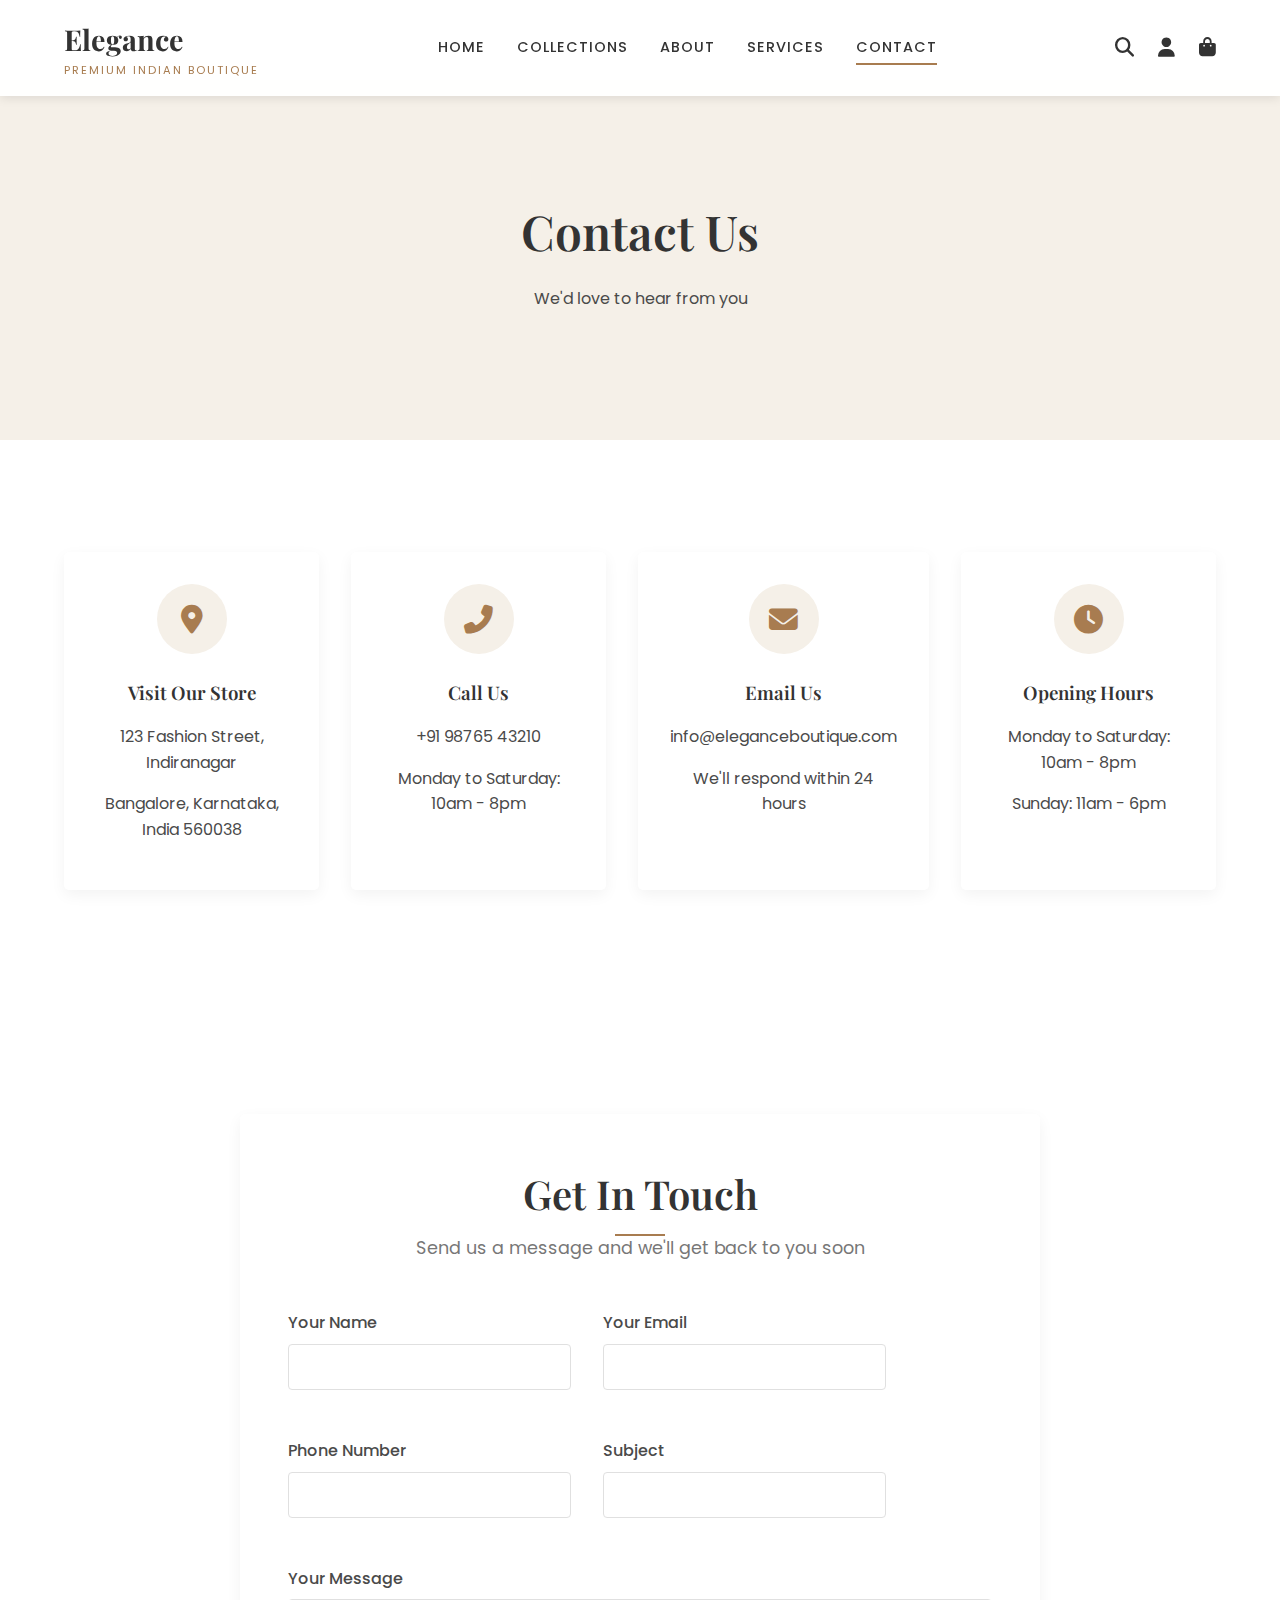
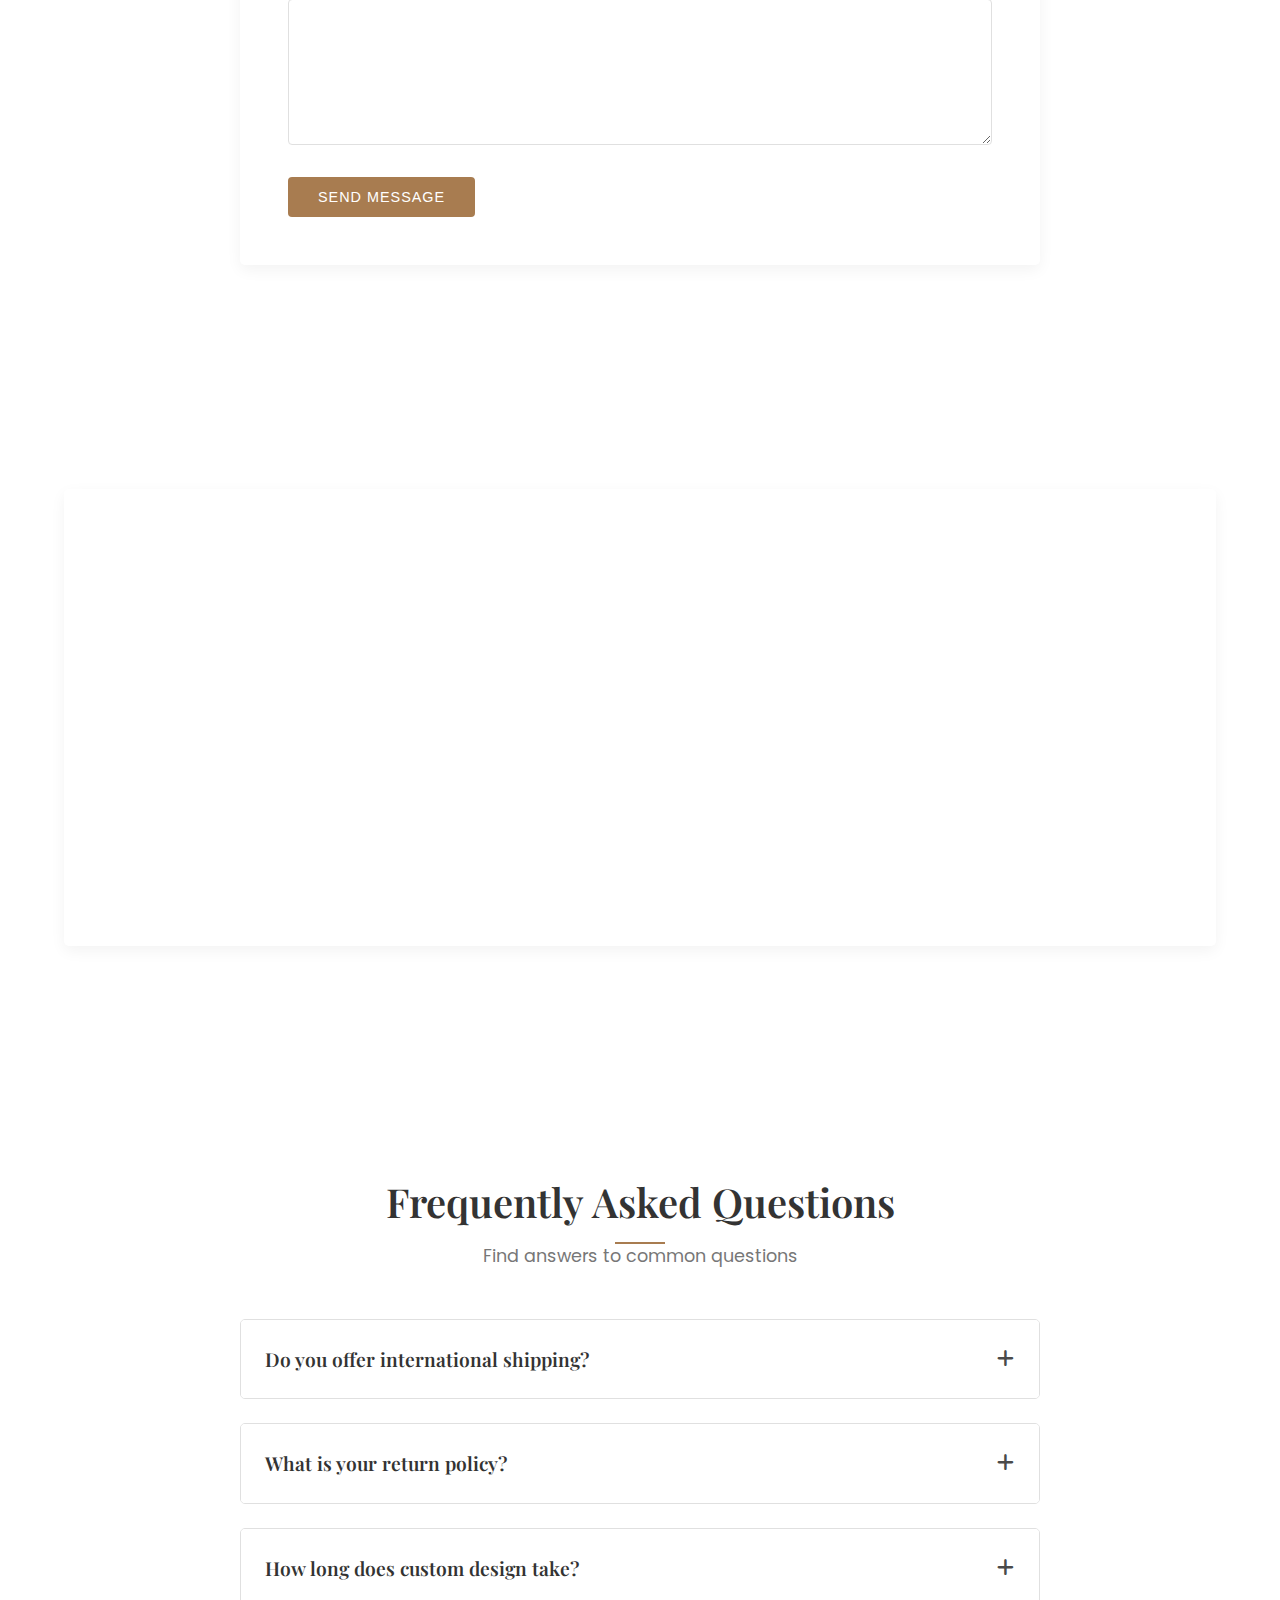
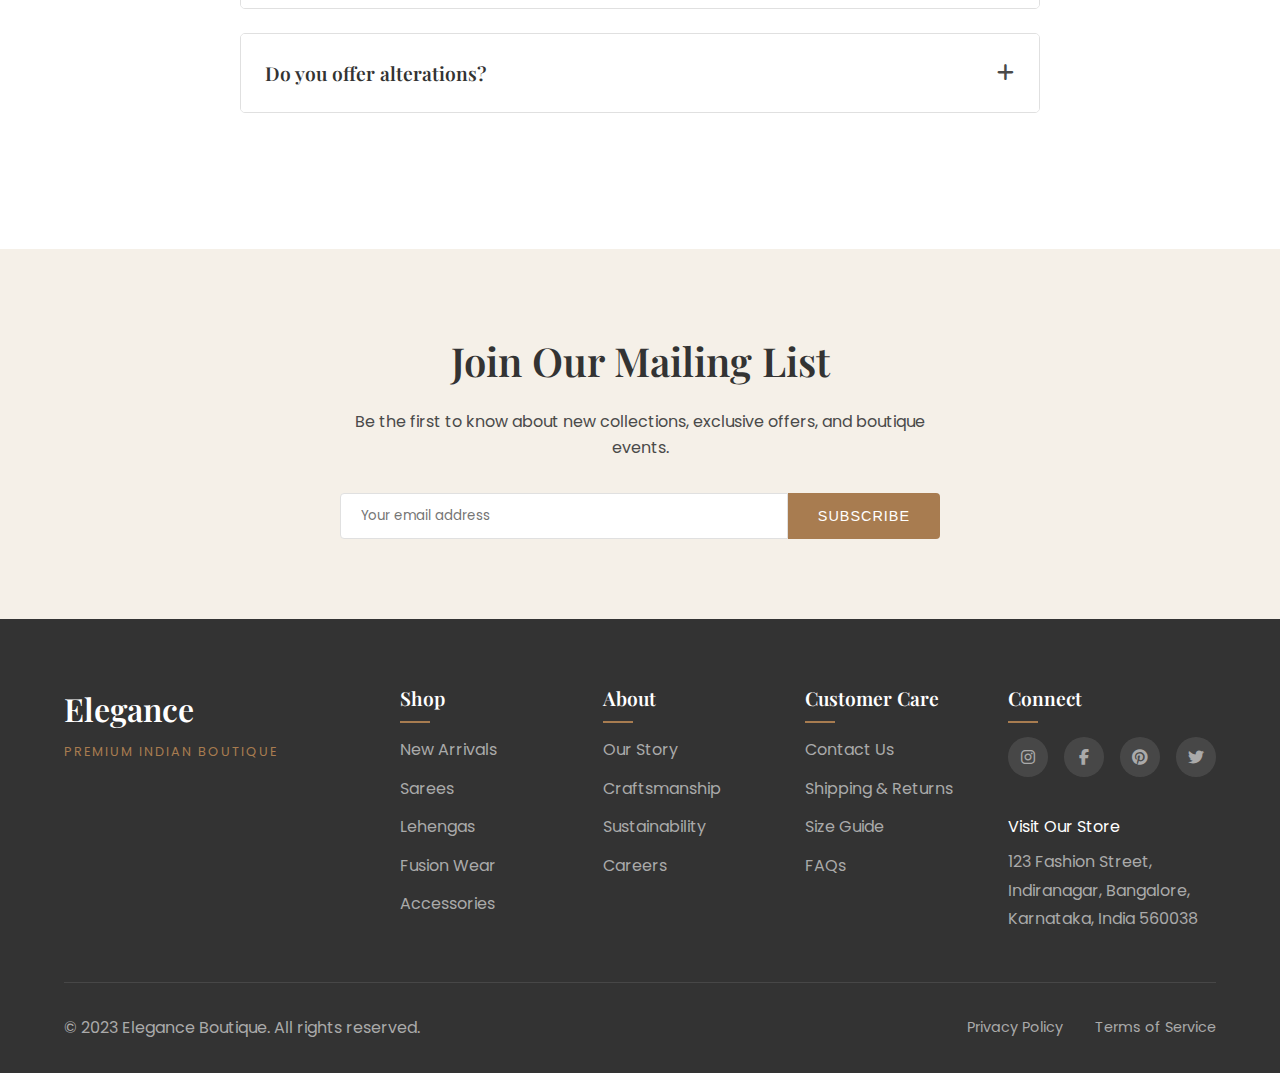
<file: contact.html>
<!DOCTYPE html>
<html lang="en">
<head>
    <meta charset="UTF-8">
    <meta name="viewport" content="width=device-width, initial-scale=1.0">
    <title>Contact Us - Elegance Boutique</title>
    <link rel="stylesheet" href="styles.css">
    <link rel="preconnect" href="https://fonts.googleapis.com">
    <link rel="preconnect" href="https://fonts.gstatic.com" crossorigin>
    <link href="https://fonts.googleapis.com/css2?family=Playfair+Display:wght@400;500;600;700&family=Poppins:wght@300;400;500;600&display=swap" rel="stylesheet">
    <link rel="stylesheet" href="https://cdnjs.cloudflare.com/ajax/libs/font-awesome/6.4.0/css/all.min.css">
</head>
<body>
    <div class="preloader">
        <div class="loader"></div>
    </div>

    <header>
        <nav>
            <div class="logo">
                <h1>Elegance</h1>
                <p>PREMIUM INDIAN BOUTIQUE</p>
            </div>
            <div class="nav-links">
                <a href="index.html">Home</a>
                <a href="collections.html">Collections</a>
                <a href="about.html">About</a>
                <a href="services.html">Services</a>
                <a href="contact.html" class="active">Contact</a>
            </div>
            <div class="nav-icons">
                <a href="#search"><i class="fas fa-search"></i></a>
                <a href="login.html"><i class="fas fa-user"></i></a>
                <a href="cart.html"><i class="fas fa-shopping-bag"></i></a>
                <div class="mobile-menu-btn">
                    <i class="fas fa-bars"></i>
                </div>
            </div>
        </nav>
    </header>

    <section class="page-header">
        <div class="page-header-content">
            <h1>Contact Us</h1>
            <p>We'd love to hear from you</p>
        </div>
    </section>

    <section class="contact-info">
        <div class="container">
            <div class="contact-grid">
                <div class="contact-card">
                    <div class="contact-icon">
                        <i class="fas fa-map-marker-alt"></i>
                    </div>
                    <h3>Visit Our Store</h3>
                    <p>123 Fashion Street, Indiranagar</p>
                    <p>Bangalore, Karnataka, India 560038</p>
                </div>
                <div class="contact-card">
                    <div class="contact-icon">
                        <i class="fas fa-phone-alt"></i>
                    </div>
                    <h3>Call Us</h3>
                    <p>+91 98765 43210</p>
                    <p>Monday to Saturday: 10am - 8pm</p>
                </div>
                <div class="contact-card">
                    <div class="contact-icon">
                        <i class="fas fa-envelope"></i>
                    </div>
                    <h3>Email Us</h3>
                    <p>info@eleganceboutique.com</p>
                    <p>We'll respond within 24 hours</p>
                </div>
                <div class="contact-card">
                    <div class="contact-icon">
                        <i class="fas fa-clock"></i>
                    </div>
                    <h3>Opening Hours</h3>
                    <p>Monday to Saturday: 10am - 8pm</p>
                    <p>Sunday: 11am - 6pm</p>
                </div>
            </div>
        </div>
    </section>

    <section class="contact-form-section">
        <div class="container">
            <div class="contact-form-container">
                <div class="section-header">
                    <h2>Get In Touch</h2>
                    <p>Send us a message and we'll get back to you soon</p>
                </div>
                <form class="contact-form">
                    <div class="form-row">
                        <div class="form-group">
                            <label for="name">Your Name</label>
                            <input type="text" id="name" name="name" required>
                        </div>
                        <div class="form-group">
                            <label for="email">Your Email</label>
                            <input type="email" id="email" name="email" required>
                        </div>
                    </div>
                    <div class="form-row">
                        <div class="form-group">
                            <label for="phone">Phone Number</label>
                            <input type="tel" id="phone" name="phone">
                        </div>
                        <div class="form-group">
                            <label for="subject">Subject</label>
                            <input type="text" id="subject" name="subject">
                        </div>
                    </div>
                    <div class="form-group">
                        <label for="message">Your Message</label>
                        <textarea id="message" name="message" rows="6" required></textarea>
                    </div>
                    <button type="submit" class="btn primary-btn">Send Message</button>
                </form>
            </div>
        </div>
    </section>

    <section class="map-section">
        <div class="container">
            <div class="map-container">
                <iframe src="https://www.google.com/maps/embed?pb=!1m18!1m12!1m3!1d3887.9932971231426!2d77.63758841482186!3d12.970465990855802!2m3!1f0!2f0!3f0!3m2!1i1024!2i768!4f13.1!3m3!1m2!1s0x3bae16939aaaaaab%3A0x81d799ab159ddf87!2sIndiranagar%2C%20Bengaluru%2C%20Karnataka!5e0!3m2!1sen!2sin!4v1628500929619!5m2!1sen!2sin" width="100%" height="450" style="border:0;" allowfullscreen="" loading="lazy"></iframe>
            </div>
        </div>
    </section>

    <section class="faq-section">
        <div class="container">
            <div class="section-header">
                <h2>Frequently Asked Questions</h2>
                <p>Find answers to common questions</p>
            </div>
            <div class="faq-container">
                <div class="faq-item">
                    <div class="faq-question">
                        <h3>Do you offer international shipping?</h3>
                        <span class="faq-toggle"><i class="fas fa-plus"></i></span>
                    </div>
                    <div class="faq-answer">
                        <p>Yes, we offer international shipping to most countries. Shipping costs and delivery times vary depending on the destination. Please contact us for specific details about shipping to your country.</p>
                    </div>
                </div>
                <div class="faq-item">
                    <div class="faq-question">
                        <h3>What is your return policy?</h3>
                        <span class="faq-toggle"><i class="fas fa-plus"></i></span>
                    </div>
                    <div class="faq-answer">
                        <p>We accept returns within 7 days of delivery for unworn items in their original packaging. Custom-made items cannot be returned unless there is a manufacturing defect. Please contact our customer service team to initiate a return.</p>
                    </div>
                </div>
                <div class="faq-item">
                    <div class="faq-question">
                        <h3>How long does custom design take?</h3>
                        <span class="faq-toggle"><i class="fas fa-plus"></i></span>
                    </div>
                    <div class="faq-answer">
                        <p>Custom designs typically take 4-6 weeks from consultation to delivery, depending on the complexity of the design and current workload. For bridal orders, we recommend starting the process at least 3 months before your event.</p>
                    </div>
                </div>
                <div class="faq-item">
                    <div class="faq-question">
                        <h3>Do you offer alterations?</h3>
                        <span class="faq-toggle"><i class="fas fa-plus"></i></span>
                    </div>
                    <div class="faq-answer">
                        <p>Yes, we offer alterations for all items purchased from our boutique. Basic alterations are complimentary, while more extensive modifications may incur additional charges.</p>
                    </div>
                </div>
            </div>
        </div>
    </section>

    <section id="newsletter">
        <div class="newsletter-content">
            <h2>Join Our Mailing List</h2>
            <p>Be the first to know about new collections, exclusive offers, and boutique events.</p>
            <form class="newsletter-form">
                <input type="email" placeholder="Your email address" required>
                <button type="submit" class="btn primary-btn">Subscribe</button>
            </form>
        </div>
    </section>

    <footer>
        <div class="footer-content">
            <div class="footer-logo">
                <h2>Elegance</h2>
                <p>PREMIUM INDIAN BOUTIQUE</p>
            </div>
            <div class="footer-links">
                <div class="footer-column">
                    <h3>Shop</h3>
                    <a href="collections.html">New Arrivals</a>
                    <a href="collections.html">Sarees</a>
                    <a href="collections.html">Lehengas</a>
                    <a href="collections.html">Fusion Wear</a>
                    <a href="collections.html">Accessories</a>
                </div>
                <div class="footer-column">
                    <h3>About</h3>
                    <a href="about.html">Our Story</a>
                    <a href="about.html">Craftsmanship</a>
                    <a href="about.html">Sustainability</a>
                    <a href="about.html">Careers</a>
                </div>
                <div class="footer-column">
                    <h3>Customer Care</h3>
                    <a href="contact.html">Contact Us</a>
                    <a href="#">Shipping & Returns</a>
                    <a href="#">Size Guide</a>
                    <a href="#">FAQs</a>
                </div>
                <div class="footer-column">
                    <h3>Connect</h3>
                    <div class="social-icons">
                        <a href="#"><i class="fab fa-instagram"></i></a>
                        <a href="#"><i class="fab fa-facebook-f"></i></a>
                        <a href="#"><i class="fab fa-pinterest"></i></a>
                        <a href="#"><i class="fab fa-twitter"></i></a>
                    </div>
                    <p>Visit Our Store</p>
                    <address>
                        123 Fashion Street, <br>
                        Indiranagar, Bangalore, <br>
                        Karnataka, India 560038
                    </address>
                </div>
            </div>
        </div>
        <div class="footer-bottom">
            <p>&copy; 2023 Elegance Boutique. All rights reserved.</p>
            <div class="footer-bottom-links">
                <a href="#">Privacy Policy</a>
                <a href="#">Terms of Service</a>
            </div>
        </div>
    </footer>

    <script src="script.js"></script>
    <script>
        // Add cart count badge to shopping bag icon
        document.addEventListener('DOMContentLoaded', function() {
            // Add cart count badge to shopping bag icon in navigation
            const shoppingBagIcon = document.querySelector('.nav-icons a[href="cart.html"]');
            if (shoppingBagIcon) {
                const cartCountBadge = document.createElement('span');
                cartCountBadge.className = 'cart-count';
                shoppingBagIcon.style.position = 'relative';
                shoppingBagIcon.appendChild(cartCountBadge);
                
                // Get cart from localStorage
                let cart = [];
                if (localStorage.getItem('eleganceCart')) {
                    cart = JSON.parse(localStorage.getItem('eleganceCart'));
                    
                    // Calculate total items in cart
                    const cartCount = cart.reduce((total, item) => total + item.quantity, 0);
                    
                    // Update cart count badge
                    cartCountBadge.textContent = cartCount;
                    
                    if (cartCount > 0) {
                        cartCountBadge.classList.add('show');
                    }
                }
            }
        });
    </script>
</body>
</html>
</file>
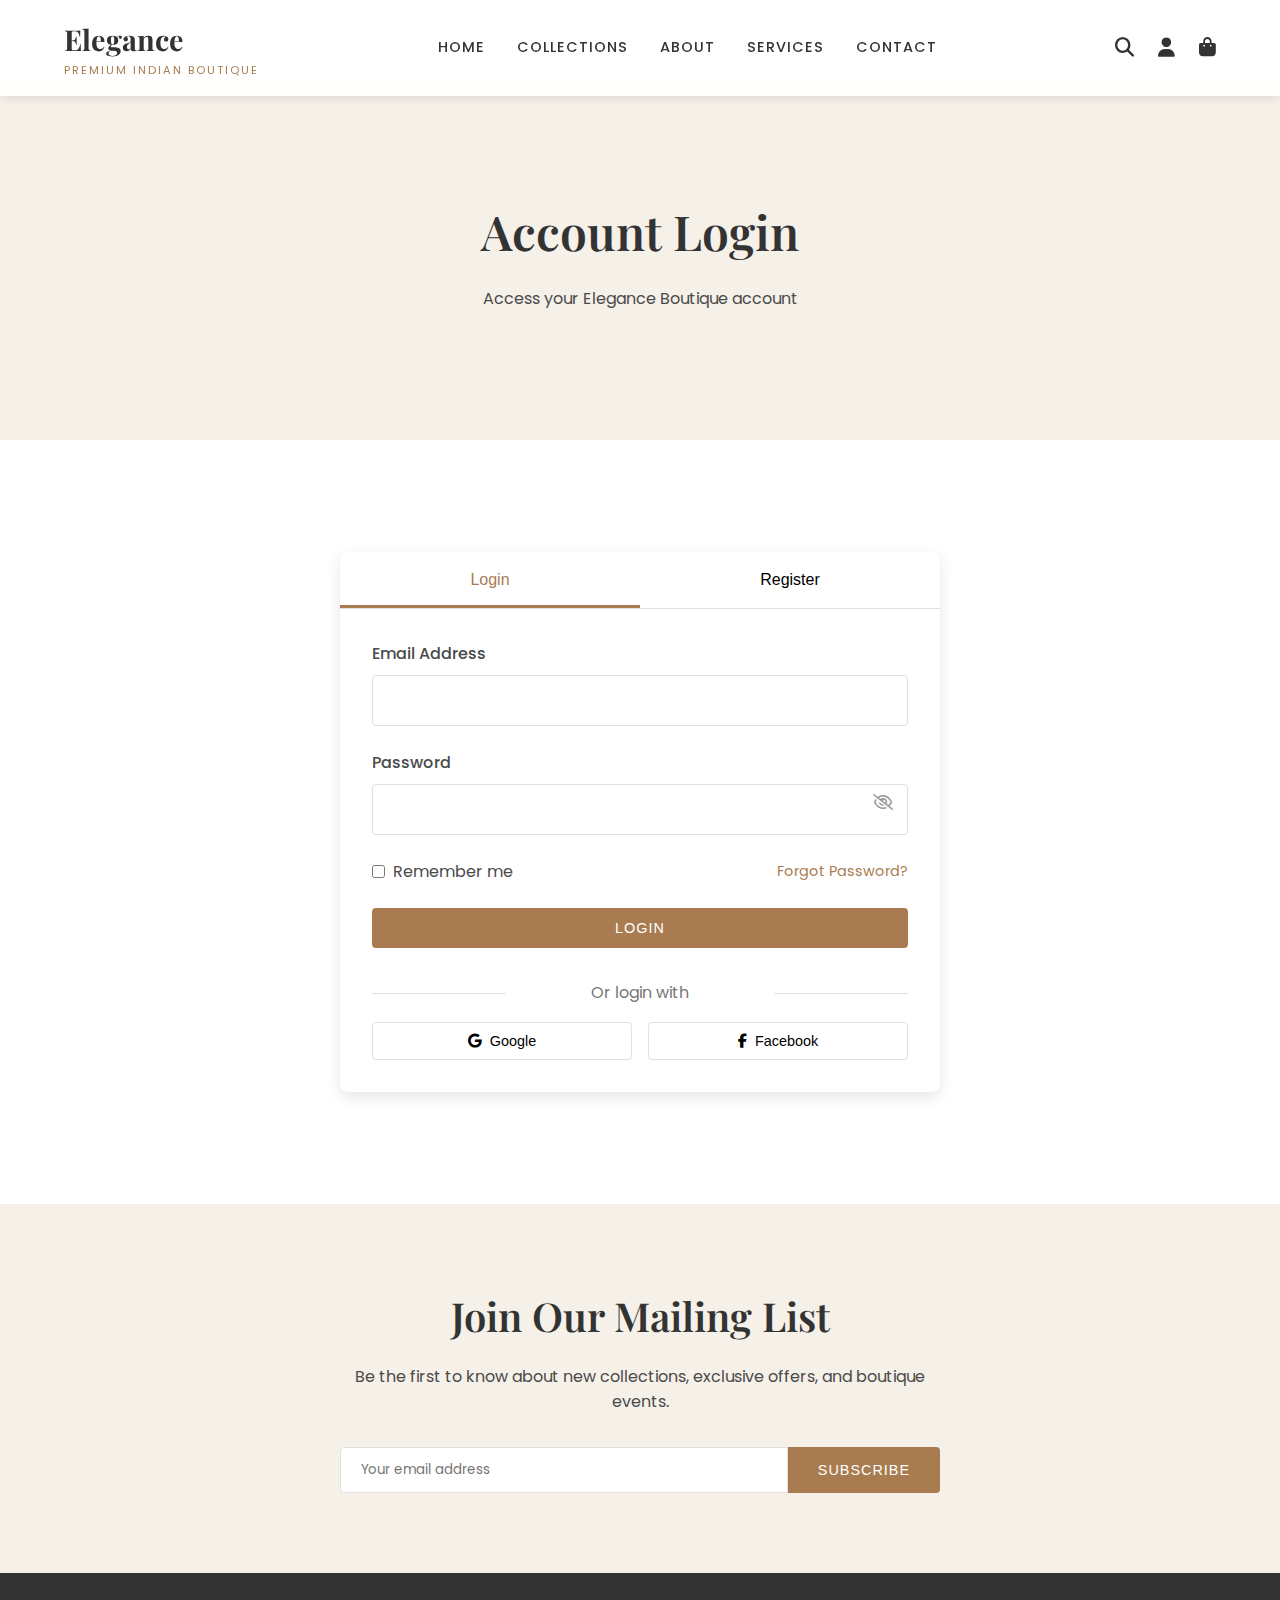
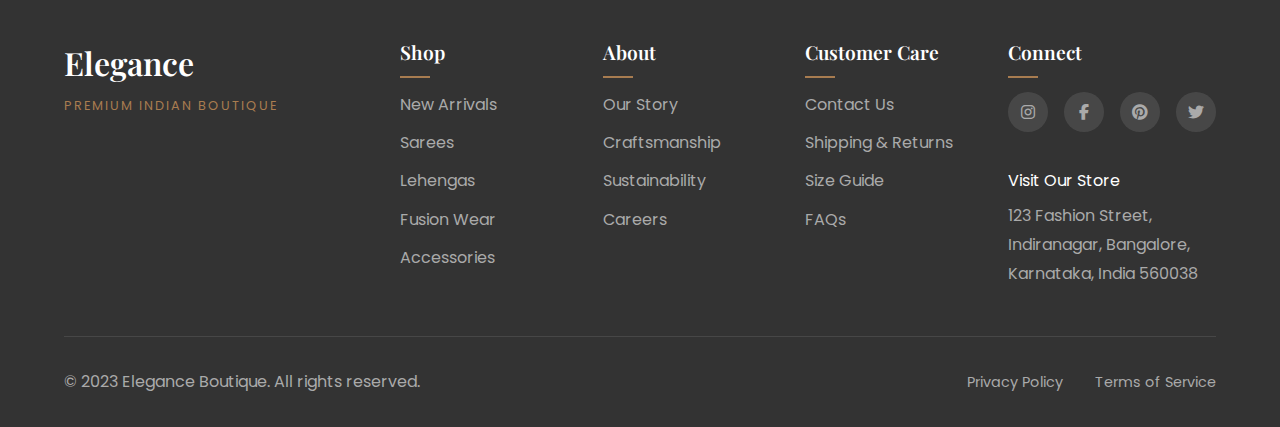
<file: login.html>
<!DOCTYPE html>
<html lang="en">
<head>
    <meta charset="UTF-8">
    <meta name="viewport" content="width=device-width, initial-scale=1.0">
    <title>Login - Elegance Boutique</title>
    <link rel="stylesheet" href="styles.css">
    <link rel="preconnect" href="https://fonts.googleapis.com">
    <link rel="preconnect" href="https://fonts.gstatic.com" crossorigin>
    <link href="https://fonts.googleapis.com/css2?family=Playfair+Display:wght@400;500;600;700&family=Poppins:wght@300;400;500;600&display=swap" rel="stylesheet">
    <link rel="stylesheet" href="https://cdnjs.cloudflare.com/ajax/libs/font-awesome/6.4.0/css/all.min.css">
</head>
<body>
    <div class="preloader">
        <div class="loader"></div>
    </div>

    <header>
        <nav>
            <div class="logo">
                <h1>Elegance</h1>
                <p>PREMIUM INDIAN BOUTIQUE</p>
            </div>
            <div class="nav-links">
                <a href="index.html">Home</a>
                <a href="collections.html">Collections</a>
                <a href="about.html">About</a>
                <a href="services.html">Services</a>
                <a href="contact.html">Contact</a>
            </div>
            <div class="nav-icons">
                <a href="#search"><i class="fas fa-search"></i></a>
                <a href="login.html" class="active"><i class="fas fa-user"></i></a>
                <a href="cart.html"><i class="fas fa-shopping-bag"></i></a>
                <div class="mobile-menu-btn">
                    <i class="fas fa-bars"></i>
                </div>
            </div>
        </nav>
    </header>

    <section class="page-header">
        <div class="page-header-content">
            <h1>Account Login</h1>
            <p>Access your Elegance Boutique account</p>
        </div>
    </section>

    <section class="login-section">
        <div class="container">
            <div class="auth-container">
                <div class="auth-tabs">
                    <button class="auth-tab active" data-tab="login">Login</button>
                    <button class="auth-tab" data-tab="register">Register</button>
                </div>

                <div class="auth-form-container">
                    <!-- Login Form -->
                    <form id="login-form" class="auth-form active">
                        <div class="form-group">
                            <label for="login-email">Email Address</label>
                            <input type="email" id="login-email" name="email" required>
                        </div>
                        <div class="form-group">
                            <label for="login-password">Password</label>
                            <input type="password" id="login-password" name="password" required>
                            <div class="password-toggle">
                                <i class="far fa-eye-slash"></i>
                            </div>
                        </div>
                        <div class="form-row remember-forgot">
                            <div class="remember-me">
                                <input type="checkbox" id="remember" name="remember">
                                <label for="remember">Remember me</label>
                            </div>
                            <a href="#" class="forgot-password">Forgot Password?</a>
                        </div>
                        <button type="submit" class="btn primary-btn full-width">Login</button>
                        <div class="social-login">
                            <p>Or login with</p>
                            <div class="social-login-buttons">
                                <button type="button" class="social-btn google">
                                    <i class="fab fa-google"></i> Google
                                </button>
                                <button type="button" class="social-btn facebook">
                                    <i class="fab fa-facebook-f"></i> Facebook
                                </button>
                            </div>
                        </div>
                    </form>

                    <!-- Register Form -->
                    <form id="register-form" class="auth-form">
                        <div class="form-group">
                            <label for="register-name">Full Name</label>
                            <input type="text" id="register-name" name="name" required>
                        </div>
                        <div class="form-group">
                            <label for="register-email">Email Address</label>
                            <input type="email" id="register-email" name="email" required>
                        </div>
                        <div class="form-group">
                            <label for="register-phone">Phone Number</label>
                            <input type="tel" id="register-phone" name="phone" required>
                        </div>
                        <div class="form-group">
                            <label for="register-password">Password</label>
                            <input type="password" id="register-password" name="password" required>
                            <div class="password-toggle">
                                <i class="far fa-eye-slash"></i>
                            </div>
                        </div>
                        <div class="form-group">
                            <label for="register-confirm-password">Confirm Password</label>
                            <input type="password" id="register-confirm-password" name="confirm-password" required>
                            <div class="password-toggle">
                                <i class="far fa-eye-slash"></i>
                            </div>
                        </div>
                        <div class="form-row terms-privacy">
                            <input type="checkbox" id="terms" name="terms" required>
                            <label for="terms">I agree to the <a href="#">Terms & Conditions</a> and <a href="#">Privacy Policy</a></label>
                        </div>
                        <button type="submit" class="btn primary-btn full-width">Create Account</button>
                    </form>
                </div>
            </div>
        </div>
    </section>

    <section id="newsletter">
        <div class="newsletter-content">
            <h2>Join Our Mailing List</h2>
            <p>Be the first to know about new collections, exclusive offers, and boutique events.</p>
            <form class="newsletter-form">
                <input type="email" placeholder="Your email address" required>
                <button type="submit" class="btn primary-btn">Subscribe</button>
            </form>
        </div>
    </section>

    <footer>
        <div class="footer-content">
            <div class="footer-logo">
                <h2>Elegance</h2>
                <p>PREMIUM INDIAN BOUTIQUE</p>
            </div>
            <div class="footer-links">
                <div class="footer-column">
                    <h3>Shop</h3>
                    <a href="collections.html">New Arrivals</a>
                    <a href="collections.html">Sarees</a>
                    <a href="collections.html">Lehengas</a>
                    <a href="collections.html">Fusion Wear</a>
                    <a href="collections.html">Accessories</a>
                </div>
                <div class="footer-column">
                    <h3>About</h3>
                    <a href="about.html">Our Story</a>
                    <a href="about.html">Craftsmanship</a>
                    <a href="about.html">Sustainability</a>
                    <a href="about.html">Careers</a>
                </div>
                <div class="footer-column">
                    <h3>Customer Care</h3>
                    <a href="contact.html">Contact Us</a>
                    <a href="#">Shipping & Returns</a>
                    <a href="#">Size Guide</a>
                    <a href="#">FAQs</a>
                </div>
                <div class="footer-column">
                    <h3>Connect</h3>
                    <div class="social-icons">
                        <a href="#"><i class="fab fa-instagram"></i></a>
                        <a href="#"><i class="fab fa-facebook-f"></i></a>
                        <a href="#"><i class="fab fa-pinterest"></i></a>
                        <a href="#"><i class="fab fa-twitter"></i></a>
                    </div>
                    <p>Visit Our Store</p>
                    <address>
                        123 Fashion Street, <br>
                        Indiranagar, Bangalore, <br>
                        Karnataka, India 560038
                    </address>
                </div>
            </div>
        </div>
        <div class="footer-bottom">
            <p>&copy; 2023 Elegance Boutique. All rights reserved.</p>
            <div class="footer-bottom-links">
                <a href="#">Privacy Policy</a>
                <a href="#">Terms of Service</a>
            </div>
        </div>
    </footer>

    <script src="script.js"></script>
    <script>
        // Add cart count badge to shopping bag icon
        document.addEventListener('DOMContentLoaded', function() {
            // Add cart count badge to shopping bag icon in navigation
            const shoppingBagIcon = document.querySelector('.nav-icons a[href="cart.html"]');
            if (shoppingBagIcon) {
                const cartCountBadge = document.createElement('span');
                cartCountBadge.className = 'cart-count';
                shoppingBagIcon.style.position = 'relative';
                shoppingBagIcon.appendChild(cartCountBadge);
                
                // Get cart from localStorage
                let cart = [];
                if (localStorage.getItem('eleganceCart')) {
                    cart = JSON.parse(localStorage.getItem('eleganceCart'));
                    
                    // Calculate total items in cart
                    const cartCount = cart.reduce((total, item) => total + item.quantity, 0);
                    
                    // Update cart count badge
                    cartCountBadge.textContent = cartCount;
                    
                    if (cartCount > 0) {
                        cartCountBadge.classList.add('show');
                    }
                }
            }

            // Toggle between login and register forms
            const authTabs = document.querySelectorAll('.auth-tab');
            const authForms = document.querySelectorAll('.auth-form');

            authTabs.forEach(tab => {
                tab.addEventListener('click', function() {
                    // Remove active class from all tabs
                    authTabs.forEach(t => t.classList.remove('active'));
                    // Add active class to clicked tab
                    this.classList.add('active');
                    
                    // Hide all forms
                    authForms.forEach(form => form.classList.remove('active'));
                    
                    // Show the form corresponding to the clicked tab
                    const tabId = this.getAttribute('data-tab');
                    document.getElementById(`${tabId}-form`).classList.add('active');
                });
            });

            // Toggle password visibility
            const passwordToggles = document.querySelectorAll('.password-toggle');
            
            passwordToggles.forEach(toggle => {
                toggle.addEventListener('click', function() {
                    const passwordField = this.previousElementSibling;
                    const icon = this.querySelector('i');
                    
                    if (passwordField.type === 'password') {
                        passwordField.type = 'text';
                        icon.classList.remove('fa-eye-slash');
                        icon.classList.add('fa-eye');
                    } else {
                        passwordField.type = 'password';
                        icon.classList.remove('fa-eye');
                        icon.classList.add('fa-eye-slash');
                    }
                });
            });

            // Form submission handling (for demo purposes)
            const loginForm = document.getElementById('login-form');
            const registerForm = document.getElementById('register-form');
            
            loginForm.addEventListener('submit', function(e) {
                e.preventDefault();
                const email = document.getElementById('login-email').value;
                const password = document.getElementById('login-password').value;
                
                // In a real application, you would send this data to a server
                console.log('Login attempt:', { email, password });
                
                // For demo, store in localStorage to simulate login
                localStorage.setItem('eleganceUser', JSON.stringify({ email, isLoggedIn: true }));
                
                // Show success message
                alert('Login successful!');
                
                // Redirect to account page or home
                // window.location.href = 'index.html';
            });
            
            registerForm.addEventListener('submit', function(e) {
                e.preventDefault();
                const name = document.getElementById('register-name').value;
                const email = document.getElementById('register-email').value;
                const phone = document.getElementById('register-phone').value;
                const password = document.getElementById('register-password').value;
                const confirmPassword = document.getElementById('register-confirm-password').value;
                
                // Validate passwords match
                if (password !== confirmPassword) {
                    alert('Passwords do not match!');
                    return;
                }
                
                // In a real application, you would send this data to a server
                console.log('Registration attempt:', { name, email, phone, password });
                
                // For demo, store in localStorage
                localStorage.setItem('eleganceUser', JSON.stringify({ 
                    name, 
                    email, 
                    phone, 
                    isLoggedIn: true 
                }));
                
                // Show success message
                alert('Registration successful!');
                
                // Redirect to account page or home
                // window.location.href = 'index.html';
            });
        });
    </script>
</body>
</html>
</file>
<file: styles.css>
/* Base Styles */
:root {
    --primary-color: #a87c50;
    --secondary-color: #f5f0e8;
    --dark-color: #333333;
    --light-color: #ffffff;
    --text-color: #4a4a4a;
    --border-color: #e0e0e0;
    --accent-color: #d4af7a;
    --error-color: #e74c3c;
    --success-color: #2ecc71;
}

* {
    margin: 0;
    padding: 0;
    box-sizing: border-box;
}

body {
    font-family: 'Poppins', sans-serif;
    color: var(--text-color);
    line-height: 1.6;
    background-color: var(--light-color);
    overflow-x: hidden;
}

h1, h2, h3, h4, h5, h6 {
    font-family: 'Playfair Display', serif;
    font-weight: 600;
    color: var(--dark-color);
    margin-bottom: 1rem;
}

p {
    margin-bottom: 1rem;
}

a {
    text-decoration: none;
    color: var(--dark-color);
    transition: color 0.3s ease;
}

a:hover {
    color: var(--primary-color);
}

img {
    max-width: 100%;
    height: auto;
    display: block;
}

.container {
    width: 90%;
    max-width: 1200px;
    margin: 0 auto;
    padding: 2rem 0;
}

.section-header {
    text-align: center;
    margin-bottom: 3rem;
}

.section-header h2 {
    font-size: 2.5rem;
    margin-bottom: 0.5rem;
    position: relative;
    display: inline-block;
}

.section-header h2:after {
    content: '';
    position: absolute;
    bottom: -10px;
    left: 50%;
    transform: translateX(-50%);
    width: 50px;
    height: 2px;
    background-color: var(--primary-color);
}

.section-header p {
    color: #777;
    font-size: 1.1rem;
}

/* Preloader */
.preloader {
    position: fixed;
    top: 0;
    left: 0;
    width: 100%;
    height: 100%;
    background-color: var(--light-color);
    display: flex;
    justify-content: center;
    align-items: center;
    z-index: 9999;
    transition: opacity 0.5s ease;
}

.preloader.fade-out {
    opacity: 0;
}

.loader {
    width: 50px;
    height: 50px;
    border: 5px solid var(--secondary-color);
    border-top: 5px solid var(--primary-color);
    border-radius: 50%;
    animation: spin 1s linear infinite;
}

@keyframes spin {
    0% { transform: rotate(0deg); }
    100% { transform: rotate(360deg); }
}

/* Buttons */
.btn {
    display: inline-block;
    padding: 12px 30px;
    border-radius: 4px;
    font-weight: 500;
    text-transform: uppercase;
    letter-spacing: 1px;
    transition: all 0.3s ease;
    cursor: pointer;
    border: none;
    font-size: 0.9rem;
}

.primary-btn {
    background-color: var(--primary-color);
    color: var(--light-color);
}

.primary-btn:hover {
    background-color: var(--dark-color);
    color: var(--light-color);
}

.secondary-btn {
    background-color: transparent;
    color: var(--dark-color);
    border: 2px solid var(--primary-color);
}

.secondary-btn:hover {
    background-color: var(--primary-color);
    color: var(--light-color);
}

.overlay-btn {
    background-color: var(--light-color);
    color: var(--dark-color);
    opacity: 0;
    transform: translateY(20px);
    transition: all 0.3s ease;
}

/* Header & Navigation */
header {
    position: fixed;
    top: 0;
    left: 0;
    width: 100%;
    background-color: rgba(255, 255, 255, 0.95);
    box-shadow: 0 2px 10px rgba(0, 0, 0, 0.1);
    z-index: 1000;
    transition: all 0.3s ease;
}

nav {
    display: flex;
    justify-content: space-between;
    align-items: center;
    padding: 1rem 5%;
}

.logo h1 {
    font-size: 1.8rem;
    margin-bottom: 0;
    font-weight: 700;
}

.logo p {
    font-size: 0.7rem;
    letter-spacing: 2px;
    margin-bottom: 0;
    color: var(--primary-color);
}

.nav-links {
    display: flex;
    gap: 2rem;
}

.nav-links a {
    position: relative;
    font-size: 0.9rem;
    text-transform: uppercase;
    letter-spacing: 1px;
    font-weight: 500;
}

.nav-links a:after {
    content: '';
    position: absolute;
    bottom: -5px;
    left: 0;
    width: 0;
    height: 2px;
    background-color: var(--primary-color);
    transition: width 0.3s ease;
}

.nav-links a:hover:after,
.nav-links a.active:after {
    width: 100%;
}

.nav-icons {
    display: flex;
    gap: 1.5rem;
    align-items: center;
}

.nav-icons a {
    font-size: 1.2rem;
}

.mobile-menu-btn {
    display: none;
    cursor: pointer;
    font-size: 1.5rem;
}

/* Hero Section */
#hero {
    height: 100vh;
    background-image: url(https://images.unsplash.com/photo-1572611932849-7f0f116fb2f1?q=80&w=1170&auto=format&fit=crop&ixlib=rb-4.0.3&ixid=M3wxMjA3fDB8MHxwaG90by1wYWdlfHx8fGVufDB8fHx8fA%3D%3D);
    background-size: cover;
    background-position: center;
    background-attachment: fixed;
    display: flex;
    align-items: center;
    justify-content: center;
    text-align: center;
    position: relative;
    color: var(--light-color);
}

#hero:before {
    content: '';
    position: absolute;
    top: 0;
    left: 0;
    width: 100%;
    height: 100%;
    background-color: rgba(0, 0, 0, 0.5);
}

.hero-content {
    position: relative;
    z-index: 1;
    max-width: 800px;
    padding: 0 2rem;
}

.hero-content h1 {
    font-size: 3.5rem;
    margin-bottom: 1.5rem;
    color: var(--light-color);
}

.hero-content p {
    font-size: 1.2rem;
    margin-bottom: 2rem;
}

.hero-buttons {
    display: flex;
    gap: 1rem;
    justify-content: center;
}

/* Page Header */
.page-header {
    height: 40vh;
    background-color: var(--secondary-color);
    display: flex;
    align-items: center;
    justify-content: center;
    text-align: center;
    margin-top: 80px;
}

.page-header-content h1 {
    font-size: 3rem;
    margin-bottom: 1rem;
}

/* Featured Section */
#featured {
    padding: 5rem 0;
}

.featured-grid {
    display: grid;
    grid-template-columns: repeat(3, 1fr);
    gap: 2rem;
    margin: 0 5%;
}

.featured-item {
    transition: transform 0.3s ease;
}

.featured-item:hover {
    transform: translateY(-10px);
}

.featured-image {
    position: relative;
    overflow: hidden;
    margin-bottom: 1rem;
}

.featured-image img {
    height: 400px;
    object-fit: cover;
    width: 100%;
    transition: transform 0.5s ease;
}

.featured-item:hover .featured-image img {
    transform: scale(1.05);
}

.featured-overlay {
    position: absolute;
    top: 0;
    left: 0;
    width: 100%;
    height: 100%;
    background-color: rgba(0, 0, 0, 0.3);
    display: flex;
    justify-content: center;
    align-items: center;
    opacity: 0;
    transition: opacity 0.3s ease;
}

.featured-item:hover .featured-overlay {
    opacity: 1;
}

.featured-item:hover .overlay-btn {
    opacity: 1;
    transform: translateY(0);
}

.featured-info {
    text-align: center;
}

.featured-info h3 {
    font-size: 1.5rem;
    margin-bottom: 0.5rem;
}

.featured-info p {
    color: #777;
}

/* About Preview Section */
#about-preview {
    padding: 5rem 0;
    background-color: var(--secondary-color);
}

.about-content {
    display: grid;
    grid-template-columns: 1fr 1fr;
    gap: 4rem;
    align-items: center;
    margin: 0 5%;
}

.about-text h2 {
    font-size: 2.5rem;
    margin-bottom: 1.5rem;
}

.about-image img {
    border-radius: 5px;
    box-shadow: 0 10px 30px rgba(0, 0, 0, 0.1);
}

/* Testimonials Section */
#testimonials {
    padding: 5rem 0;
    position: relative;
}

.testimonial-slider {
    margin: 0 5%;
    position: relative;
}

.testimonial {
    margin: 0 auto;
    max-width: 800px;
}

.testimonial-content {
    background-color: var(--light-color);
    padding: 40px;
    border-radius: 5px;
    box-shadow: 0 5px 20px rgba(0, 0, 0, 0.05);
    margin-bottom: 2rem;
    position: relative;
}

.testimonial-content:after {
    content: '';
    position: absolute;
    bottom: -20px;
    left: 50px;
    border-width: 20px 20px 0;
    border-style: solid;
    border-color: var(--light-color) transparent;
}

.testimonial-content p {
    font-style: italic;
    font-size: 1.1rem;
    margin-bottom: 0;
}

.testimonial-author {
    display: flex;
    align-items: center;
    margin-left: 50px;
}

.testimonial-author img {
    width: 60px;
    height: 60px;
    border-radius: 50%;
    margin-right: 1rem;
}

.testimonial-author h4 {
    margin-bottom: 0.2rem;
}

.testimonial-author p {
    margin-bottom: 0;
    color: #777;
}

.slider-controls {
    display: flex;
    justify-content: center;
    gap: 1rem;
    margin-top: 2rem;
}

.prev-btn, .next-btn {
    background-color: var(--light-color);
    border: 1px solid var(--border-color);
    width: 40px;
    height: 40px;
    border-radius: 50%;
    display: flex;
    align-items: center;
    justify-content: center;
    cursor: pointer;
    transition: all 0.3s ease;
}

.prev-btn:hover, .next-btn:hover {
    background-color: var(--primary-color);
    color: var(--light-color);
}

/* Instagram Feed */
#instagram-feed {
    padding: 5rem 0;
}

.instagram-grid {
    display: grid;
    grid-template-columns: repeat(6, 1fr);
    gap: 0.5rem;
    margin: 0 5%;
}

.instagram-item {
    position: relative;
    overflow: hidden;
}

.instagram-item img {
    height: 200px;
    object-fit: cover;
    width: 100%;
    transition: transform 0.5s ease;
}

.instagram-item:hover img {
    transform: scale(1.1);
}

/* Newsletter Section */
#newsletter {
    padding: 5rem 0;
    background-color: var(--secondary-color);
    text-align: center;
}

.newsletter-content {
    max-width: 600px;
    margin: 0 auto;
}

.newsletter-content h2 {
    font-size: 2.5rem;
    margin-bottom: 1rem;
}

.newsletter-form {
    display: flex;
    margin-top: 2rem;
}

.newsletter-form input {
    flex: 1;
    padding: 12px 20px;
    border: 1px solid var(--border-color);
    border-radius: 4px 0 0 4px;
    font-family: 'Poppins', sans-serif;
}

.newsletter-form button {
    border-radius: 0 4px 4px 0;
}

/* Footer */
footer {
    background-color: var(--dark-color);
    color: var(--light-color);
    padding-top: 4rem;
}

.footer-content {
    display: grid;
    grid-template-columns: 1fr 3fr;
    gap: 4rem;
    margin: 0 5%;
    padding-bottom: 3rem;
    border-bottom: 1px solid rgba(255, 255, 255, 0.1);
}

.footer-logo h2 {
    color: var(--light-color);
    font-size: 2rem;
    margin-bottom: 0.5rem;
}

.footer-logo p {
    color: var(--primary-color);
    font-size: 0.8rem;
    letter-spacing: 2px;
}

.footer-links {
    display: grid;
    grid-template-columns: repeat(4, 1fr);
    gap: 2rem;
}

.footer-column h3 {
    color: var(--light-color);
    font-size: 1.2rem;
    margin-bottom: 1.5rem;
    position: relative;
}

.footer-column h3:after {
    content: '';
    position: absolute;
    bottom: -10px;
    left: 0;
    width: 30px;
    height: 2px;
    background-color: var(--primary-color);
}

.footer-column a {
    color: #aaa;
    display: block;
    margin-bottom: 0.8rem;
    transition: color 0.3s ease;
}

.footer-column a:hover {
    color: var(--primary-color);
}

.social-icons {
    display: flex;
    gap: 1rem;
    margin-bottom: 1.5rem;
}

.social-icons a {
    width: 40px;
    height: 40px;
    border-radius: 50%;
    background-color: rgba(255, 255, 255, 0.1);
    display: flex;
    align-items: center;
    justify-content: center;
    transition: background-color 0.3s ease;
}

.social-icons a:hover {
    background-color: var(--primary-color);
}

.footer-column p {
    color: var(--light-color);
    margin-bottom: 0.5rem;
}

.footer-column address {
    color: #aaa;
    font-style: normal;
    line-height: 1.8;
}

.footer-bottom {
    display: flex;
    justify-content: space-between;
    align-items: center;
    padding: 2rem 5%;
}

.footer-bottom p {
    margin-bottom: 0;
    color: #aaa;
}

.footer-bottom-links {
    display: flex;
    gap: 2rem;
}

.footer-bottom-links a {
    color: #aaa;
    font-size: 0.9rem;
}

/* Collections Page */
.collection-categories {
    padding: 5rem 0;
}

.category-tabs {
    display: flex;
    justify-content: center;
    gap: 1rem;
    margin-bottom: 3rem;
    flex-wrap: wrap;
}

.category-tab {
    padding: 10px 20px;
    background-color: transparent;
    border: 1px solid var(--border-color);
    border-radius: 4px;
    cursor: pointer;
    transition: all 0.3s ease;
    font-family: 'Poppins', sans-serif;
}

.category-tab.active, .category-tab:hover {
    background-color: var(--primary-color);
    color: var(--light-color);
    border-color: var(--primary-color);
}

.collection-grid {
    display: grid;
    grid-template-columns: repeat(3, 1fr);
    gap: 2rem;
    margin: 0 5%;
}

.collection-item {
    margin-bottom: 2rem;
}

.collection-image {
    position: relative;
    overflow: hidden;
    margin-bottom: 1rem;
}

.collection-image img {
    height: 400px;
    object-fit: cover;
    width: 100%;
    transition: transform 0.5s ease;
}

.collection-item:hover .collection-image img {
    transform: scale(1.05);
}

.collection-overlay {
    position: absolute;
    top: 0;
    left: 0;
    width: 100%;
    height: 100%;
    background-color: rgba(0, 0, 0, 0.3);
    display: flex;
    justify-content: center;
    align-items: center;
    opacity: 0;
    transition: opacity 0.3s ease;
}

.collection-item:hover .collection-overlay {
    opacity: 1;
}

.collection-item:hover .overlay-btn {
    opacity: 1;
    transform: translateY(0);
}

.collection-info {
    text-align: center;
}

.collection-info h3 {
    font-size: 1.3rem;
    margin-bottom: 0.3rem;
}

.collection-info p {
    color: #777;
    margin-bottom: 0.5rem;
}

.price {
    display: block;
    font-weight: 600;
    color: var(--primary-color);
    font-size: 1.1rem;
    margin-top: 0.5rem;
    margin-bottom: 1rem;
}

.add-to-cart-btn {
    width: 100%;
    background-color: var(--primary-color);
    color: var(--light-color);
    border: none;
    border-radius: 4px;
    padding: 8px 15px;
    font-size: 0.9rem;
    cursor: pointer;
    transition: all 0.3s ease;
}

.add-to-cart-btn:hover {
    background-color: var(--dark-color);
}

/* Cart notification */
.cart-notification {
    position: fixed;
    top: 100px;
    right: 20px;
    background-color: var(--light-color);
    box-shadow: 0 5px 15px rgba(0, 0, 0, 0.1);
    border-left: 4px solid var(--primary-color);
    padding: 15px 20px;
    border-radius: 4px;
    z-index: 1000;
    transform: translateX(150%);
    transition: transform 0.3s ease;
    display: flex;
    align-items: center;
    gap: 10px;
}

.cart-notification.show {
    transform: translateX(0);
}

.cart-notification i {
    color: var(--primary-color);
    font-size: 1.2rem;
}

.cart-notification-content {
    flex: 1;
}

.cart-notification h4 {
    margin: 0 0 5px 0;
    font-size: 1rem;
}

.cart-notification p {
    margin: 0;
    font-size: 0.9rem;
    color: #666;
}

.cart-notification .close-notification {
    background: none;
    border: none;
    font-size: 1rem;
    cursor: pointer;
    color: #999;
}

.cart-notification .close-notification:hover {
    color: var(--dark-color);
}

.cart-count {
    position: absolute;
    top: -8px;
    right: -8px;
    background-color: var(--primary-color);
    color: var(--light-color);
    border-radius: 50%;
    width: 20px;
    height: 20px;
    font-size: 0.7rem;
    display: flex;
    align-items: center;
    justify-content: center;
    opacity: 0;
    transition: opacity 0.3s ease;
}

.cart-count.show {
    opacity: 1;
}

/* About Page */
.about-story, .about-mission, .team-section, .craftsmanship {
    padding: 5rem 0;
}

.about-story-content {
    display: grid;
    grid-template-columns: 1fr 1fr;
    gap: 4rem;
    align-items: center;
}

.mission-content {
    display: grid;
    grid-template-columns: 1fr 1fr;
    gap: 4rem;
    align-items: center;
}

.mission-values {
    display: grid;
    grid-template-columns: repeat(2, 1fr);
    gap: 2rem;
}

.value-item {
    text-align: center;
    padding: 2rem;
    background-color: var(--light-color);
    border-radius: 5px;
    box-shadow: 0 5px 15px rgba(0, 0, 0, 0.05);
}

.value-item i {
    font-size: 2.5rem;
    color: var(--primary-color);
    margin-bottom: 1rem;
}

.team-grid {
    display: grid;
    grid-template-columns: repeat(3, 1fr);
    gap: 2rem;
}

.team-member {
    background-color: var(--light-color);
    border-radius: 5px;
    overflow: hidden;
    box-shadow: 0 5px 15px rgba(0, 0, 0, 0.05);
}

.member-image img {
    width: 100%;
    height: 300px;
    object-fit: cover;
}

.member-info {
    padding: 1.5rem;
    text-align: center;
}

.member-role {
    color: var(--primary-color);
    font-weight: 500;
    margin-bottom: 0.5rem;
}

.member-bio {
    margin-bottom: 1rem;
}

.member-social {
    display: flex;
    justify-content: center;
    gap: 1rem;
}

.member-social a {
    width: 35px;
    height: 35px;
    border-radius: 50%;
    background-color: #f5f5f5;
    display: flex;
    align-items: center;
    justify-content: center;
    transition: all 0.3s ease;
}

.member-social a:hover {
    background-color: var(--primary-color);
    color: var(--light-color);
}

.craft-grid {
    display: grid;
    grid-template-columns: repeat(4, 1fr);
    gap: 2rem;
}

.craft-item {
    text-align: center;
}

.craft-item img {
    height: 250px;
    object-fit: cover;
    width: 100%;
    border-radius: 5px;
    margin-bottom: 1rem;
}

/* Services Page */
.services-intro, .services-list, .service-process {
    padding: 5rem 0;
}

.services-intro-content {
    display: grid;
    grid-template-columns: 1fr 1fr;
    gap: 4rem;
    align-items: center;
}

.services-intro-image img {
    border-radius: 5px;
    box-shadow: 0 10px 30px rgba(0, 0, 0, 0.1);
}

.services-grid {
    display: grid;
    grid-template-columns: repeat(3, 1fr);
    gap: 2rem;
}

.service-card {
    background-color: var(--light-color);
    border-radius: 5px;
    padding: 2rem;
    box-shadow: 0 5px 15px rgba(0, 0, 0, 0.05);
    text-align: center;
    transition: transform 0.3s ease;
}

.service-card:hover {
    transform: translateY(-10px);
}

.service-icon {
    width: 80px;
    height: 80px;
    background-color: var(--secondary-color);
    border-radius: 50%;
    display: flex;
    align-items: center;
    justify-content: center;
    margin: 0 auto 1.5rem;
}

.service-icon i {
    font-size: 2rem;
    color: var(--primary-color);
}

.service-features {
    list-style-type: none;
    margin: 1.5rem 0;
    text-align: left;
}

.service-features li {
    margin-bottom: 0.8rem;
    position: relative;
    padding-left: 1.5rem;
}

.service-features li:before {
    content: '\f00c';
    font-family: 'Font Awesome 5 Free';
    font-weight: 900;
    position: absolute;
    left: 0;
    color: var(--primary-color);
}

.process-steps {
    max-width: 800px;
    margin: 0 auto;
}

.process-step {
    display: flex;
    margin-bottom: 3rem;
    position: relative;
}

.process-step:last-child {
    margin-bottom: 0;
}

.process-step:not(:last-child):after {
    content: '';
    position: absolute;
    top: 50px;
    left: 25px;
    width: 2px;
    height: calc(100% + 3rem);
    background-color: var(--border-color);
}

.step-number {
    width: 50px;
    height: 50px;
    background-color: var(--primary-color);
    color: var(--light-color);
    border-radius: 50%;
    display: flex;
    align-items: center;
    justify-content: center;
    font-weight: 600;
    margin-right: 2rem;
    position: relative;
    z-index: 1;
}

.step-content {
    flex: 1;
}

.testimonials-services {
    padding: 5rem 0;
    background-color: var(--secondary-color);
}

/* Contact Page */
.contact-info, .contact-form-section, .map-section, .faq-section {
    padding: 5rem 0;
}

.contact-grid {
    display: grid;
    grid-template-columns: repeat(4, 1fr);
    gap: 2rem;
}

.contact-card {
    background-color: var(--light-color);
    border-radius: 5px;
    padding: 2rem;
    box-shadow: 0 5px 15px rgba(0, 0, 0, 0.05);
    text-align: center;
}

.contact-icon {
    width: 70px;
    height: 70px;
    background-color: var(--secondary-color);
    border-radius: 50%;
    display: flex;
    align-items: center;
    justify-content: center;
    margin: 0 auto 1.5rem;
}

.contact-icon i {
    font-size: 1.8rem;
    color: var(--primary-color);
}

.contact-form-container {
    max-width: 800px;
    margin: 0 auto;
    background-color: var(--light-color);
    border-radius: 5px;
    padding: 3rem;
    box-shadow: 0 5px 15px rgba(0, 0, 0, 0.05);
}

.form-row {
    display: grid;
    grid-template-columns: 1fr 1fr;
    gap: 2rem;
    margin-bottom: 1.5rem;
}

.form-group {
    margin-bottom: 1.5rem;
}

.form-group label {
    display: block;
    margin-bottom: 0.5rem;
    font-weight: 500;
}

.form-group input, .form-group textarea {
    width: 100%;
    padding: 12px;
    border: 1px solid var(--border-color);
    border-radius: 4px;
    font-family: 'Poppins', sans-serif;
}

.map-container {
    border-radius: 5px;
    overflow: hidden;
    box-shadow: 0 5px 15px rgba(0, 0, 0, 0.05);
}

.faq-container {
    max-width: 800px;
    margin: 0 auto;
}

.faq-item {
    margin-bottom: 1.5rem;
    border: 1px solid var(--border-color);
    border-radius: 5px;
    overflow: hidden;
}

.faq-question {
    padding: 1.5rem;
    background-color: var(--light-color);
    display: flex;
    justify-content: space-between;
    align-items: center;
    cursor: pointer;
}

.faq-question h3 {
    margin-bottom: 0;
    font-size: 1.2rem;
}

.faq-toggle {
    font-size: 1.2rem;
}

.faq-answer {
    padding: 0 1.5rem;
    max-height: 0;
    overflow: hidden;
    transition: max-height 0.3s ease, padding 0.3s ease;
}

.faq-item.active .faq-answer {
    padding: 1.5rem;
    max-height: 500px;
}

/* Responsive Styles */
@media (max-width: 1200px) {
    .featured-grid, .collection-grid {
        grid-template-columns: repeat(2, 1fr);
    }
    
    .craft-grid {
        grid-template-columns: repeat(2, 1fr);
    }
    
    .instagram-grid {
        grid-template-columns: repeat(3, 1fr);
    }
}

@media (max-width: 992px) {
    .nav-links {
        position: fixed;
        top: 80px;
        left: -100%;
        width: 100%;
        height: calc(100vh - 80px);
        background-color: var(--light-color);
        flex-direction: column;
        align-items: center;
        justify-content: center;
        gap: 3rem;
        transition: left 0.3s ease;
    }
    
    .nav-links.active {
        left: 0;
    }
    
    .mobile-menu-btn {
        display: block;
    }
    
    .about-content, .about-story-content, .services-intro-content, .mission-content {
        grid-template-columns: 1fr;
        gap: 2rem;
    }
    
    .about-image, .services-intro-image {
        order: -1;
    }
    
    .team-grid, .services-grid, .contact-grid {
        grid-template-columns: repeat(2, 1fr);
    }
    
    .footer-content {
        grid-template-columns: 1fr;
        gap: 3rem;
    }
    
    .footer-links {
        grid-template-columns: repeat(2, 1fr);
    }
}

@media (max-width: 768px) {
    .hero-content h1 {
        font-size: 2.5rem;
    }
    
    .section-header h2, .about-text h2, .newsletter-content h2 {
        font-size: 2rem;
    }
    
    .featured-grid, .collection-grid, .team-grid, .craft-grid, .instagram-grid {
        grid-template-columns: 1fr;
    }
}

/* Cart Page Styles */
.cart-section {
    padding: 5rem 0;
}

.cart-section .container {
    display: grid;
    grid-template-columns: 2fr 1fr;
    gap: 2rem;
}

.cart-container {
    background-color: var(--light-color);
    border-radius: 5px;
    box-shadow: 0 5px 15px rgba(0, 0, 0, 0.05);
    overflow: hidden;
}

.cart-header {
    background-color: var(--secondary-color);
    padding: 1rem;
}

.cart-row {
    display: grid;
    grid-template-columns: 3fr 1fr 1fr 1fr 0.5fr;
    align-items: center;
    padding: 1rem;
    border-bottom: 1px solid #eee;
    transition: opacity 0.3s ease, transform 0.3s ease;
}

.cart-row.cart-heading {
    font-weight: 600;
    text-transform: uppercase;
    letter-spacing: 1px;
    font-size: 0.9rem;
    color: var(--dark-color);
}

.cart-items .cart-row:last-child {
    border-bottom: none;
}

.cart-row.removing {
    opacity: 0;
    transform: translateX(-20px);
}

.product-info {
    display: flex;
    align-items: center;
    gap: 1rem;
}

.product-image {
    width: 80px;
    height: 80px;
}

.product-image img {
    width: 100%;
    height: 100%;
    object-fit: cover;
    border-radius: 5px;
}

.product-details h3 {
    font-size: 1.1rem;
    margin-bottom: 0.5rem;
}

.product-details p {
    color: #777;
    margin-bottom: 0.25rem;
    font-size: 0.9rem;
}

.product-size {
    font-size: 0.8rem;
    color: #999;
}

.product-price, .product-total {
    font-weight: 500;
}

.quantity-selector {
    display: flex;
    align-items: center;
    border: 1px solid #ddd;
    border-radius: 4px;
    overflow: hidden;
    max-width: 120px;
}

.quantity-btn {
    width: 32px;
    height: 32px;
    border: none;
    background-color: var(--light-color);
    cursor: pointer;
    transition: background-color 0.3s ease;
}

.quantity-btn:hover {
    background-color: var(--secondary-color);
}

.quantity-input {
    width: 40px;
    height: 32px;
    border: none;
    text-align: center;
    -moz-appearance: textfield;
}

.quantity-input::-webkit-outer-spin-button,
.quantity-input::-webkit-inner-spin-button {
    -webkit-appearance: none;
    margin: 0;
}

.remove-btn {
    background: none;
    border: none;
    cursor: pointer;
    color: #999;
    font-size: 1.2rem;
    transition: color 0.3s ease;
}

.remove-btn:hover {
    color: var(--primary-color);
}

.cart-footer {
    padding: 1rem;
    border-top: 1px solid #eee;
}

.cart-actions {
    display: flex;
    justify-content: space-between;
}

.cart-summary {
    background-color: var(--light-color);
    border-radius: 5px;
    box-shadow: 0 5px 15px rgba(0, 0, 0, 0.05);
    padding: 2rem;
    position: sticky;
    top: 100px;
    height: fit-content;
}

.cart-summary h2 {
    font-size: 1.5rem;
    margin-bottom: 1.5rem;
    padding-bottom: 1rem;
    border-bottom: 1px solid #eee;
}

.summary-row {
    display: flex;
    justify-content: space-between;
    margin-bottom: 1rem;
}

.summary-row.total {
    font-weight: 700;
    font-size: 1.2rem;
    margin-top: 1rem;
    padding-top: 1rem;
    border-top: 1px solid #eee;
}

.promo-code {
    margin: 2rem 0;
}

.promo-code h3 {
    font-size: 1rem;
    margin-bottom: 0.5rem;
}

.promo-input {
    display: flex;
    margin-bottom: 1.5rem;
}

.promo-input input {
    flex: 1;
    padding: 0.75rem 1rem;
    border: 1px solid #ddd;
    border-right: none;
    border-radius: 4px 0 0 4px;
}

.promo-input button {
    border-radius: 0 4px 4px 0;
}

.checkout-btn {
    width: 100%;
    padding: 1rem;
    font-size: 1rem;
    margin-bottom: 1.5rem;
}

.payment-methods {
    text-align: center;
}

.payment-methods p {
    font-size: 0.9rem;
    color: #777;
    margin-bottom: 0.5rem;
}

.payment-icons {
    display: flex;
    justify-content: center;
    gap: 1rem;
    font-size: 1.8rem;
    color: #777;
}

/* Empty Cart Message */
.empty-cart-message {
    text-align: center;
    padding: 3rem 1rem;
}

.empty-cart-icon {
    font-size: 3rem;
    color: #ccc;
    margin-bottom: 1rem;
}

.empty-cart-message h2 {
    margin-bottom: 0.5rem;
}

.empty-cart-message p {
    margin-bottom: 1.5rem;
    color: #777;
}

/* Animation for cart row removal */
.cart-row.removing {
    animation: fadeOut 0.3s forwards;
}

@keyframes fadeOut {
    0% { opacity: 1; }
    100% { opacity: 0; height: 0; margin: 0; padding: 0; overflow: hidden; }
}

/* Login and Registration Page Styles */
.login-section {
    padding: 5rem 0;
}

.auth-container {
    max-width: 600px;
    margin: 0 auto;
    background-color: var(--light-color);
    border-radius: 8px;
    box-shadow: 0 5px 15px rgba(0, 0, 0, 0.1);
    overflow: hidden;
}

.auth-tabs {
    display: flex;
    border-bottom: 1px solid var(--border-color);
}

.auth-tab {
    flex: 1;
    padding: 1.2rem;
    text-align: center;
    background-color: transparent;
    border: none;
    cursor: pointer;
    font-size: 1rem;
    font-weight: 500;
    transition: all 0.3s ease;
    position: relative;
}

.auth-tab.active {
    color: var(--primary-color);
}

.auth-tab.active:after {
    content: '';
    position: absolute;
    bottom: 0;
    left: 0;
    width: 100%;
    height: 3px;
    background-color: var(--primary-color);
}

.auth-form-container {
    padding: 2rem;
}

.auth-form {
    display: none;
}

.auth-form.active {
    display: block;
}

.auth-form .form-group {
    margin-bottom: 1.5rem;
    position: relative;
}

.auth-form .form-group label {
    display: block;
    margin-bottom: 0.5rem;
    font-weight: 500;
}

.auth-form .form-group input {
    width: 100%;
    padding: 12px 15px;
    border: 1px solid var(--border-color);
    border-radius: 4px;
    font-size: 1rem;
    transition: border-color 0.3s ease;
}

.auth-form .form-group input:focus {
    border-color: var(--primary-color);
    outline: none;
}

.password-toggle {
    position: absolute;
    right: 15px;
    top: 40px;
    cursor: pointer;
    color: #999;
}

.password-toggle:hover {
    color: var(--primary-color);
}

.form-row {
    display: flex;
    align-items: center;
    margin-bottom: 1.5rem;
}

.remember-forgot {
    justify-content: space-between;
}

.remember-me {
    display: flex;
    align-items: center;
}

.remember-me input {
    margin-right: 8px;
}

.forgot-password {
    color: var(--primary-color);
    font-size: 0.9rem;
}

.terms-privacy {
    align-items: flex-start;
}

.terms-privacy input {
    margin-right: 10px;
    margin-top: 5px;
}

.full-width {
    width: 100%;
}

.social-login {
    margin-top: 2rem;
    text-align: center;
}

.social-login p {
    margin-bottom: 1rem;
    color: #777;
    position: relative;
}

.social-login p:before,
.social-login p:after {
    content: '';
    position: absolute;
    top: 50%;
    width: 25%;
    height: 1px;
    background-color: var(--border-color);
}

.social-login p:before {
    left: 0;
}

.social-login p:after {
    right: 0;
}

.social-login-buttons {
    display: flex;
    gap: 1rem;
}

.social-btn {
    flex: 1;
    padding: 10px;
    border: 1px solid var(--border-color);
    border-radius: 4px;
    background-color: #fff;
    cursor: pointer;
    font-size: 0.9rem;
    transition: all 0.3s ease;
    display: flex;
    align-items: center;
    justify-content: center;
    gap: 8px;
}

.social-btn.google:hover {
    background-color: #4285F4;
    color: #fff;
    border-color: #4285F4;
}

.social-btn.facebook:hover {
    background-color: #3b5998;
    color: #fff;
    border-color: #3b5998;
}

/* Responsive styles for auth forms */
@media (max-width: 768px) {
    .auth-form-container {
        padding: 1.5rem;
    }
    
    .social-login-buttons {
        flex-direction: column;
    }
}
</file>
